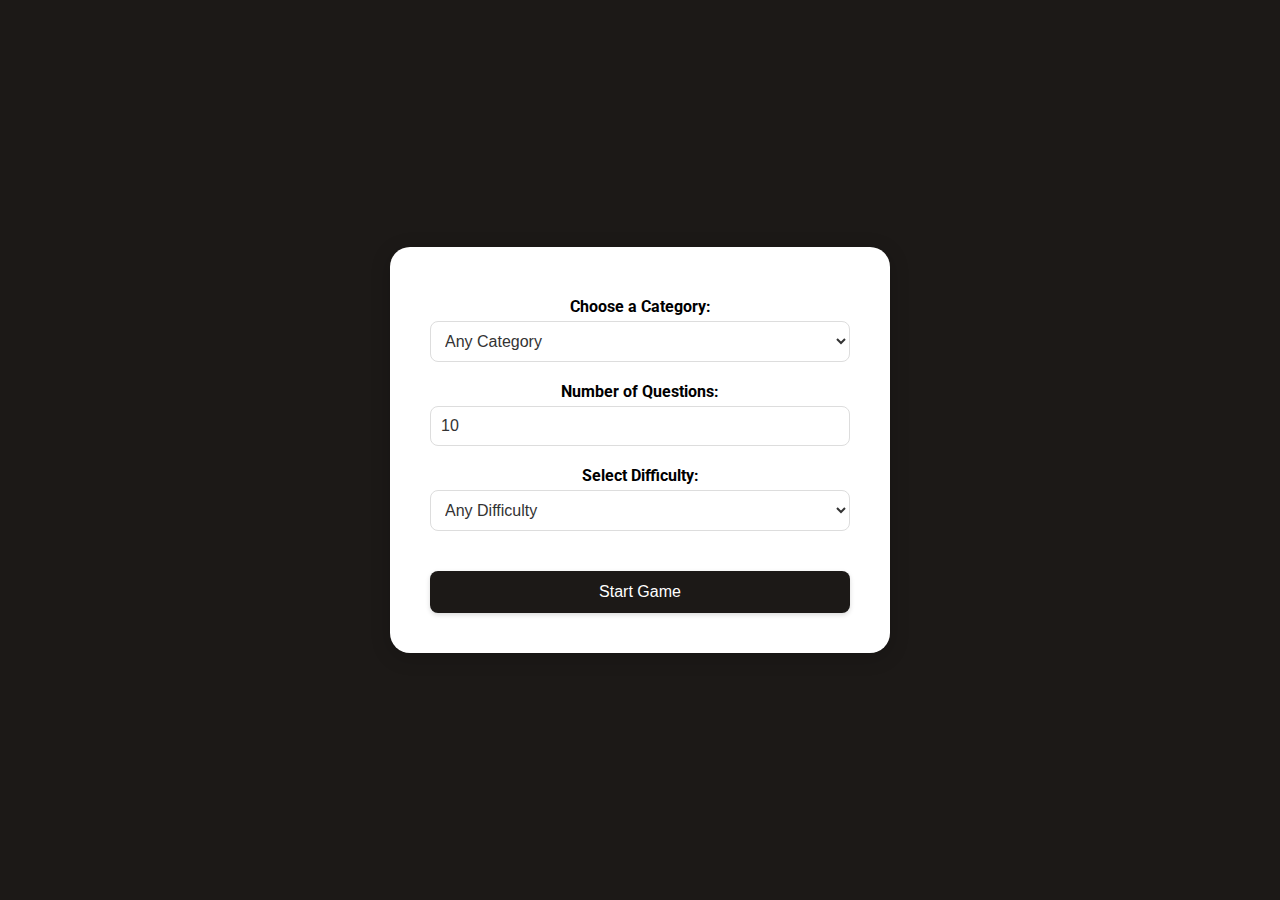
<file: APIQuizGame/index.html>
<!DOCTYPE html>
<html lang="en">
  <head>
    <meta charset="UTF-8" />
    <meta name="viewport" content="width=device-width, initial-scale=1.0" />
    <link rel="stylesheet" href="assets/styles.css" />
    <title>API Quiz Game</title>
  </head>

  <body>
    <div id="quiz-container">
      <div id="game-setup">
        <div>
          <label for="category">Choose a Category:</label>
          <select id="category">
            <option value="">Any Category</option>
          </select>
        </div>
        <div>
          <label for="amount">Number of Questions:</label>
          <input type="number" id="amount" min="1" max="25" value="10" />
        </div>
        <div>
          <label for="difficulty">Select Difficulty:</label>
          <select id="difficulty">
            <option value="">Any Difficulty</option>
            <option value="easy">Easy</option>
            <option value="medium">Medium</option>
            <option value="hard">Hard</option>
          </select>
        </div>
        <button id="start-btn">Start Game</button>
      </div>
      <div id="quiz" style="display: none">
        <div id="progress"></div>
        <div id="currentScore"></div>
        <div id="highScore"></div>
        <div id="question"></div>
        <div id="answers"></div>
        <div id="result"></div>
        <div id="timer"></div>
      </div>
    </div>

    <script src="assets/script.js"></script>
  </body>
</html>
</file>
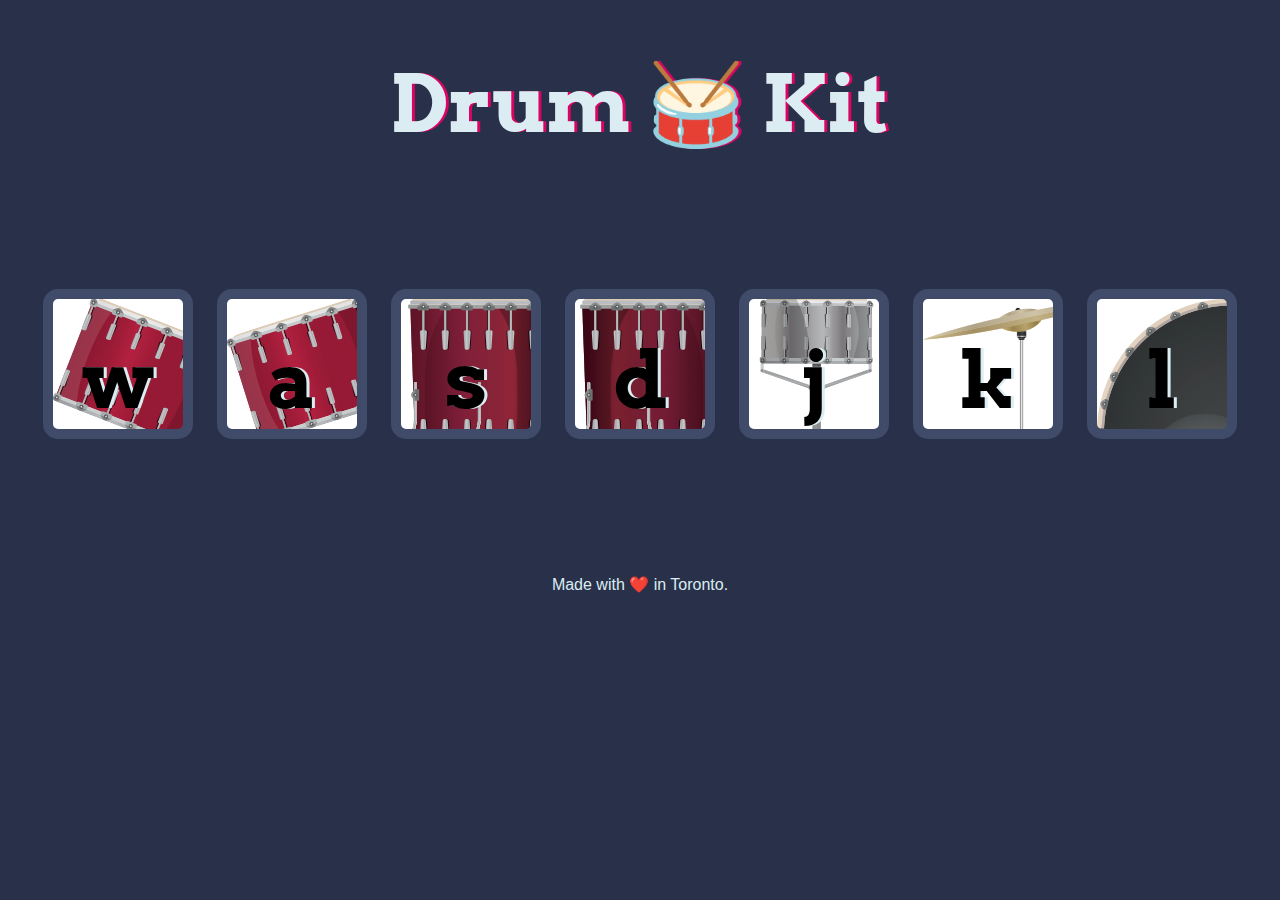
<file: DrumKit/index.html>
<!DOCTYPE html>
<html lang="en" dir="ltr">

<head>
  <meta charset="utf-8">
  <title>Drum Kit</title>
  <link rel="stylesheet" href="styles.css">
  <link href="https://fonts.googleapis.com/css?family=Arvo" rel="stylesheet">
</head>

<body>

  <h1 id="title">Drum 🥁 Kit</h1>
  <div class="set">
    <button class="w drum">w</button>
    <button class="a drum">a</button>
    <button class="s drum">s</button>
    <button class="d drum">d</button>
    <button class="j drum">j</button>
    <button class="k drum">k</button>
    <button class="l drum">l</button>
  </div>

<script src="index.js" charset="utf-8"></script>

</body>

<footer>
  Made with ❤️ in Toronto.
</footer>

</html>
</file>
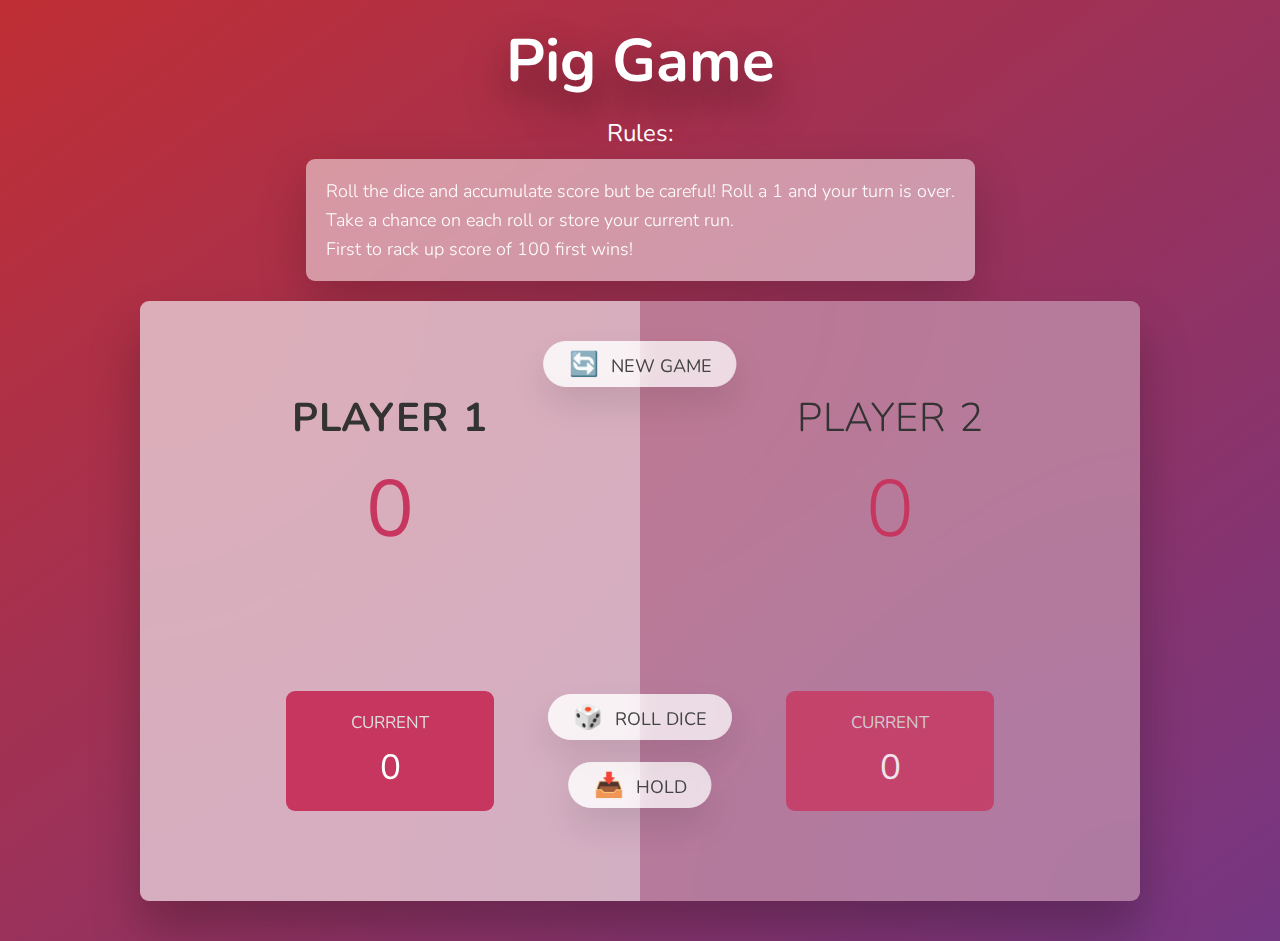
<file: PigGame/index.html>
<!DOCTYPE html>
<html lang="en">
  <head>
    <meta charset="UTF-8" />
    <meta name="viewport" content="width=device-width, initial-scale=1.0" />
    <meta http-equiv="X-UA-Compatible" content="ie=edge" />
    <link rel="stylesheet" href="style.css" />
    <title>Pig Game</title>
  </head>
  <body>
    <div class="container">
      <header>
        <h1>Pig Game</h1>
        <h3>Rules:</h3>
        <ul>
          <li>
            Roll the dice and accumulate score but be careful! Roll a 1 and your
            turn is over.
          </li>
          <li>Take a chance on each roll or store your current run.</li>
          <li>First to rack up score of 100 first wins!</li>
        </ul>
      </header>
      <main>
        <section class="player player--0 player--active">
          <h2 class="name" id="name--0">Player 1</h2>
          <p class="score" id="score--0">43</p>
          <div class="current">
            <p class="current-label">Current</p>
            <p class="current-score" id="current--0">0</p>
          </div>
        </section>
        <section class="player player--1">
          <h2 class="name" id="name--1">Player 2</h2>
          <p class="score" id="score--1">24</p>
          <div class="current">
            <p class="current-label">Current</p>
            <p class="current-score" id="current--1">0</p>
          </div>
        </section>

        <img src="dice-5.png" alt="Playing dice" class="dice" />
        <button class="btn btn--new">🔄 New game</button>
        <button class="btn btn--roll">🎲 Roll dice</button>
        <button class="btn btn--hold">📥 Hold</button>
      </main>
    </div>
    <script src="script.js"></script>
  </body>
</html>
</file>
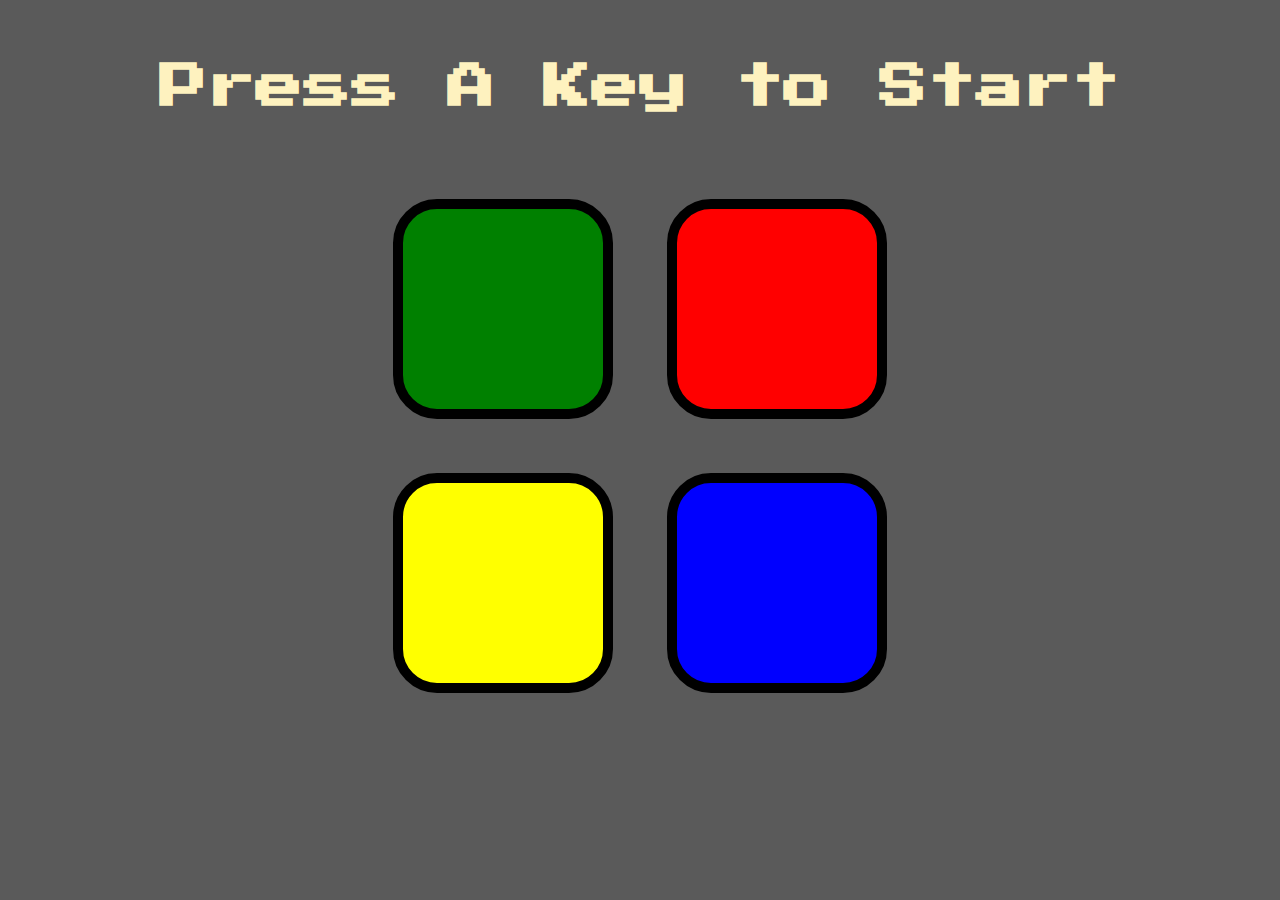
<file: SimonGame/index.html>
<!DOCTYPE html>
<html lang="en" dir="ltr">

<head>
  <meta charset="utf-8">
  <title>Simon</title>
  <link rel="stylesheet" href="styles.css">
  <link href="https://fonts.googleapis.com/css?family=Press+Start+2P" rel="stylesheet">
</head>

<body>
  <h1 id="level-title">Press A Key to Start</h1>
  <div class="container">
    <div lass="row">

      <div type="button" id="green" class="btn green">

      </div>

      <div type="button" id="red" class="btn red">

      </div>
    </div>

    <div class="row">

      <div type="button" id="yellow" class="btn yellow">

      </div>
      <div type="button" id="blue" class="btn blue">

      </div>

    </div>

  </div>

  <script src="https://ajax.googleapis.com/ajax/libs/jquery/3.6.4/jquery.min.js"></script>
  <script src="game.js" charset="utf-8"></script>
</body>

</html>
</file>
<file: APIQuizGame/assets/styles.css>
@import url("https://fonts.googleapis.com/css2?family=Roboto:ital,wght@0,100;0,300;0,400;0,500;0,700;0,900;1,100;1,300;1,400;1,500;1,700;1,900&display=swap");

body,
html {
  height: 100%;
  margin: 0;
  font-family: "Roboto", sans-serif;
  background: #1c1917;
  color: #333;
  display: flex;
  align-items: center;
  justify-content: center;
  text-align: center;
}
#quiz-container {
  width: 420px;
  background-color: #fff;
  padding: 40px;
  border-radius: 20px;
  box-shadow: 0 4px 20px rgba(0, 0, 0, 0.2);
  margin: 20px;
}

#game-setup div {
  margin: 10px 0;
}

#game-setup label {
  display: block;
  margin-bottom: 5px;
  font-weight: bold;
  color: #000;
}

#category,
#amount,
#difficulty {
  width: 100%;
  padding: 10px;
  box-sizing: border-box;
  margin-bottom: 10px;
  border-radius: 8px;
  border: 1px solid #ddd;
  font-size: 1em;
  color: #333;
  background: #fff;
}

#start-btn {
  padding: 12px 25px;
  background-color: #1c1917;
  color: #fff;
  border: none;
  border-radius: 8px;
  cursor: pointer;
  font-size: 1em;
  box-shadow: 0 2px 5px rgba(0, 0, 0, 0.15);
  transition: background-color 0.3s ease, transform 0.1s ease;
  width: 100%;
  margin-top: 20px;
}

#start-btn:hover {
  background-color: #15aabf;
  transform: scale(1.05);
}

#progress,
#currentScore,
#highScore {
  margin-bottom: 10px;
  font-size: 1em;
  font-weight: bold;
  color: #444;
}

#question {
  font-size: 1em;
  margin: 20px 0;
  color: #5a5a5a;
}

.answer-btn {
  width: calc(100% - 20px);
  padding: 10px 20px;
  margin-bottom: 12px;
  background-color: #1c1917;
  color: #fff;
  border: none;
  border-radius: 8px;
  font-size: 0.9em;
  cursor: pointer;
  box-shadow: 0 2px 5px rgba(0, 0, 0, 0.15);
  transition: transform 0.1s ease;
}

.answer-btn:hover {
  transform: scale(1.05);
}

.answer-btn:disabled,
.answer-btn.correct,
.answer-btn.incorrect {
  cursor: default;
  transform: none;
}

#result {
  font-size: 1em;
  color: #5a5a5a;
  margin-top: 20px;
}

.correct {
  background-color: #4caf50;
}

#incorrect {
  background-color: #f44335;
}

button {
  padding: 12px 15px;
  background-color: #ff5722;
  color: #fff;
  border: none;
  border-radius: 8px;
  cursor: pointer;
  font-size: 1.1em;
  box-shadow: 0 2px 5px rgba(0, 0, 0, 0.15);
  transition: background-color 0.3s ease, transform 0.1s ease;
}

button:hover {
  background-color: #e64a19;
  transform: scale(1.05);
}

#timer {
  font-size: 24px;
  font-weight: bold;
  color: #d9534f;
  margin-top: 20px;
  text-align: center;
}
</file>
<file: DrumKit/styles.css>
body {
  text-align: center;
  background-color: #283149;
}

h1 {
  font-size: 5rem;
  color: #DBEDF3;
  font-family: "Arvo", cursive;
  text-shadow: 3px 0 #DA0463;

}

footer {
  color: #DBEDF3;
  font-family: sans-serif;
}

.w {
  background-image: url("images/tom1.png");
}

.a {
  background-image: url("images/tom2.png");
}

.s {
  background-image: url("images/tom3.png");
}

.d {
  background-image: url("images/tom4.png");
}

.j {
  background-image: url("images/snare.png");
}

.k {
  background-image: url("images/crash.png");
}

.l {
  background-image: url("images/kick.png");
}

.set {
  margin: 10% auto;
}

.game-over {
  background-color: red;
  opacity: 0.8;
}

.pressed {
  box-shadow: 0 3px 4px 0 #DBEDF3;
  opacity: 0.5;
}

.red {
  color: red;
}

.drum {
  outline: none;
  border: 10px solid #404B69;
  font-size: 5rem;
  font-family: 'Arvo', cursive;
  line-height: 2;
  font-weight: 900;
  color: #000000;
  text-shadow: 3px 0 #DBEDF3;
  border-radius: 15px;
  display: inline-block;
  width: 150px;
  height: 150px;
  text-align: center;
  margin: 10px;
  background-color: white;
}
</file>
<file: PigGame/style.css>
@import url('https://fonts.googleapis.com/css2?family=Nunito&display=swap');

* {
  margin: 0;
  padding: 0;
  box-sizing: inherit;
}

html {
  font-size: 62.5%;
  box-sizing: border-box;
}

body {
  font-family: 'Nunito', sans-serif;
  font-weight: 400;
  color: #333;
  background-image: linear-gradient(to top left, #753682 0%, #bf2e34 100%);
  display: flex;
  flex-direction: column;
  align-items: center;
  min-height: 100vh;
  width: 100%;
  overflow-x: hidden;
  overflow-y: auto;
}

header {
  text-align: center;
  margin-bottom: 2rem;
  color: #fff;
}

header h1 {
  font-size: 6rem;
  font-weight: 700;
  margin-bottom: 1.5rem;
  text-shadow: 0 2rem 4rem rgba(0, 0, 0, 0.5);
}

header h3 {
  font-size: 2.4rem;
  font-weight: 400;
  margin-bottom: 1rem;
}

header ul {
  list-style: none;
  font-size: 1.8rem;
  font-weight: 300;
  text-align: left;
  display: inline-block;
  background-color: rgba(255, 255, 255, 0.5);
  backdrop-filter: blur(10px);
  border-radius: 9px;
  padding: 2rem;
  box-shadow: 0 2rem 5rem rgba(0, 0, 0, 0.2);
}

header li {
  margin-bottom: 0.5rem;
  text-shadow: 0 1.75rem 3.5rem rgba(0, 0, 0, 0.1);
}

header li:last-child {
  margin-bottom: 0;
}

.container {
  width: 100%;
  max-width: 100rem;
  display: flex;
  flex-direction: column;
  align-items: center;
  margin: 2rem auto;
}

/* LAYOUT */
main {
  position: relative;
  width: 100%;
  min-height: 60rem;
  background-color: rgba(255, 255, 255, 0.35);
  backdrop-filter: blur(200px);
  box-shadow: 0 3rem 5rem rgba(0, 0, 0, 0.25);
  border-radius: 9px;
  overflow: auto;
  display: flex;
  margin-bottom: 2rem;
}

.player {
  flex: 50%;
  padding: 9rem;
  display: flex;
  flex-direction: column;
  align-items: center;
  transition: all 0.75s;
}

/* ELEMENTS */
.name {
  position: relative;
  font-size: 4rem;
  text-transform: uppercase;
  letter-spacing: 1px;
  word-spacing: 2px;
  font-weight: 300;
  margin-bottom: 1rem;
}

.score {
  font-size: 8rem;
  font-weight: 300;
  color: #c7365f;
  margin-bottom: auto;
}

.player--active {
  background-color: rgba(255, 255, 255, 0.4);
}
.player--active .name {
  font-weight: 700;
}
.player--active .score {
  font-weight: 400;
}

.player--active .current {
  opacity: 1;
}

.current {
  background-color: #c7365f;
  opacity: 0.8;
  border-radius: 9px;
  color: #fff;
  width: 65%;
  padding: 2rem;
  text-align: center;
  transition: all 0.75s;
}

.current-label {
  text-transform: uppercase;
  margin-bottom: 1rem;
  font-size: 1.7rem;
  color: #ddd;
}

.current-score {
  font-size: 3.5rem;
}

/* ABSOLUTE POSITIONED ELEMENTS */
.btn {
  position: absolute;
  left: 50%;
  transform: translateX(-50%);
  color: #444;
  background: none;
  border: none;
  font-family: inherit;
  font-size: 1.8rem;
  text-transform: uppercase;
  cursor: pointer;
  font-weight: 400;
  transition: all 0.2s;

  background-color: white;
  background-color: rgba(255, 255, 255, 0.6);
  backdrop-filter: blur(10px);

  padding: 0.7rem 2.5rem;
  border-radius: 50rem;
  box-shadow: 0 1.75rem 3.5rem rgba(0, 0, 0, 0.1);
}

.btn::first-letter {
  font-size: 2.4rem;
  display: inline-block;
  margin-right: 0.7rem;
}

.btn--new {
  top: 4rem;
}
.btn--roll {
  top: 39.3rem;
}
.btn--hold {
  top: 46.1rem;
}

.btn:active {
  transform: translate(-50%, 3px);
  box-shadow: 0 1rem 2rem rgba(0, 0, 0, 0.15);
}

.btn:focus {
  outline: none;
}

.dice {
  position: absolute;
  left: 50%;
  top: 16.5rem;
  transform: translateX(-50%);
  height: 10rem;
  box-shadow: 0 2rem 5rem rgba(0, 0, 0, 0.2);
}

.player--winner {
  background-color: #2f2f2f;
}

.player--winner .name {
  font-weight: 700;
  color: #c7365f;
}

.hidden {
  display: none;
}
</file>
<file: SimonGame/styles.css>
body {
  text-align: center;
  background-color: #5a5a5a;
}

#level-title {
  font-family: "Press Start 2P", cursive;
  font-size: 3rem;
  margin: 5%;
  color: #fef2bf;
}

.container {
  display: block;
  width: 50%;
  margin: auto;
}

.btn {
  margin: 25px;
  display: inline-block;
  height: 200px;
  width: 200px;
  border: 10px solid black;
  border-radius: 20%;
}

.game-over {
  background-color: red;
  opacity: 0.8;
}

.red {
  background-color: red;
}

.green {
  background-color: green;
}

.blue {
  background-color: blue;
}

.yellow {
  background-color: yellow;
}

.pressed {
  box-shadow: 0 0 20px white;
  background-color: grey;
}
</file>
